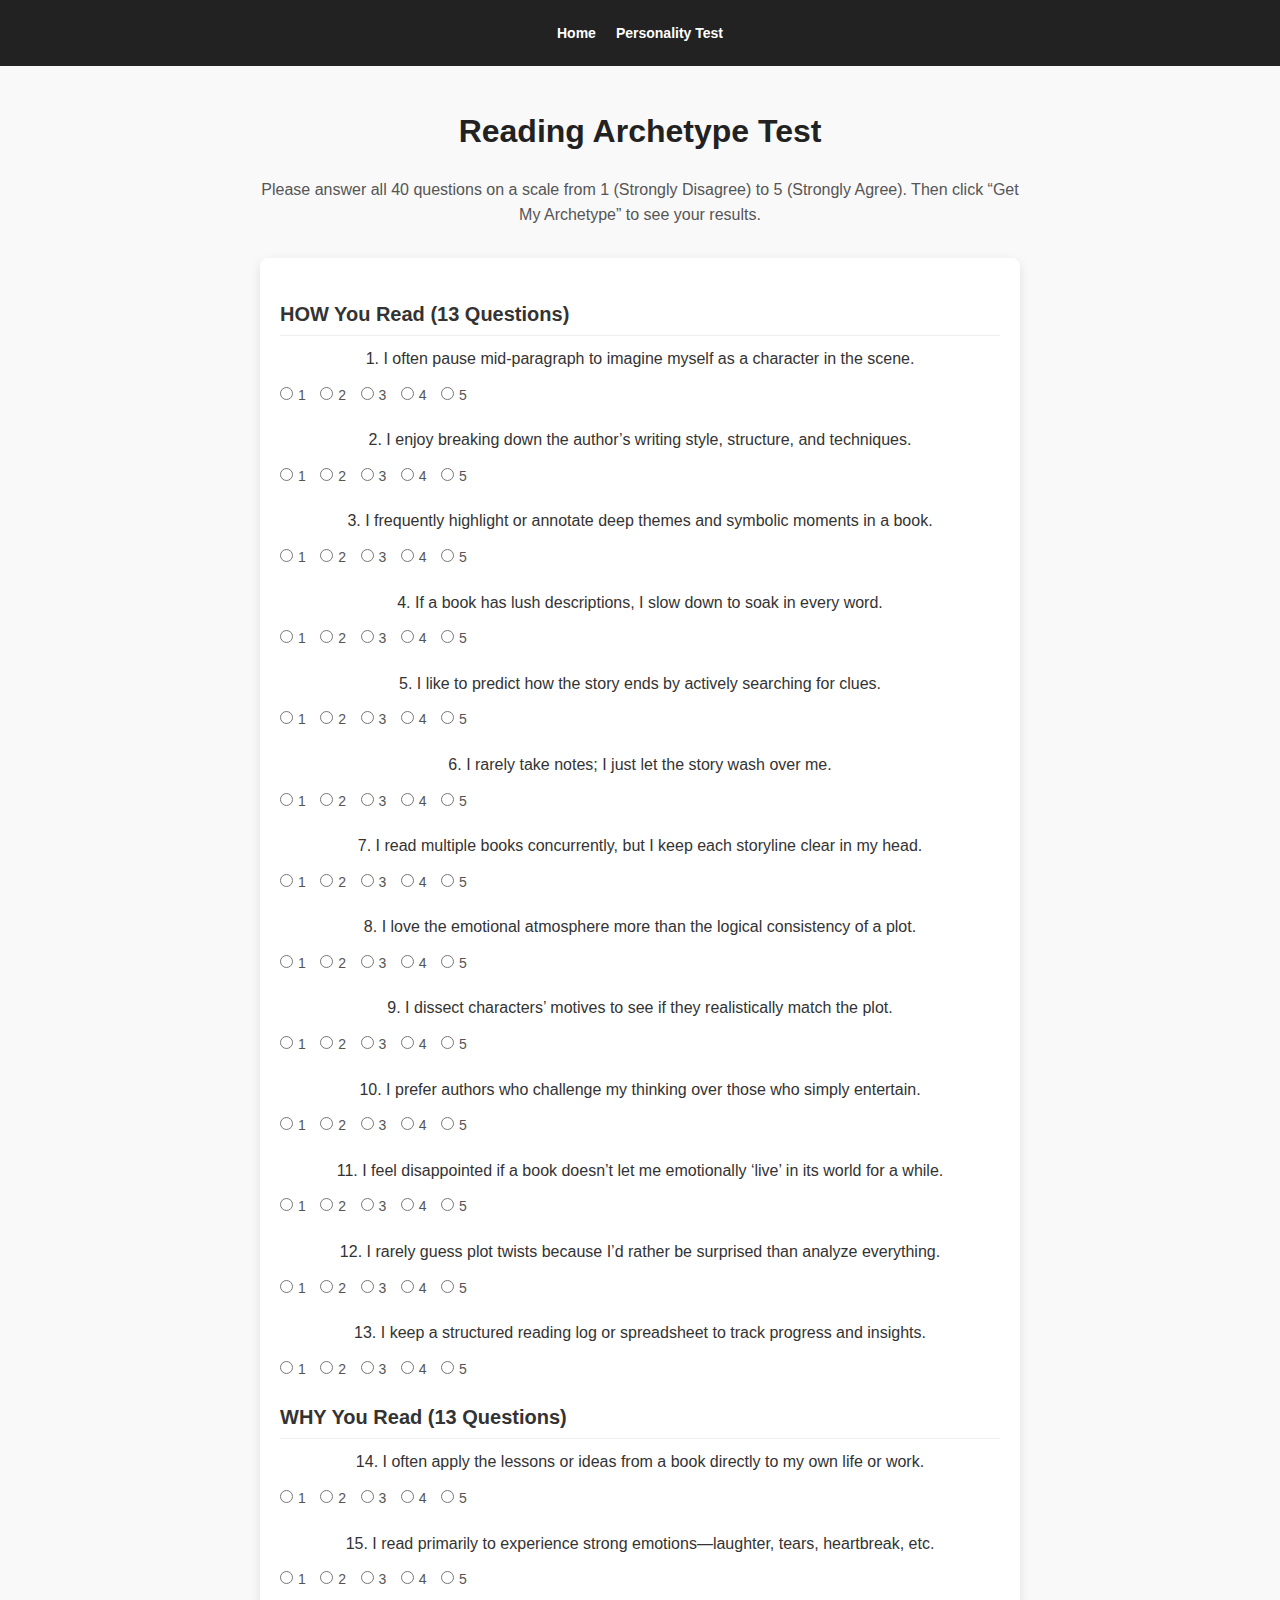
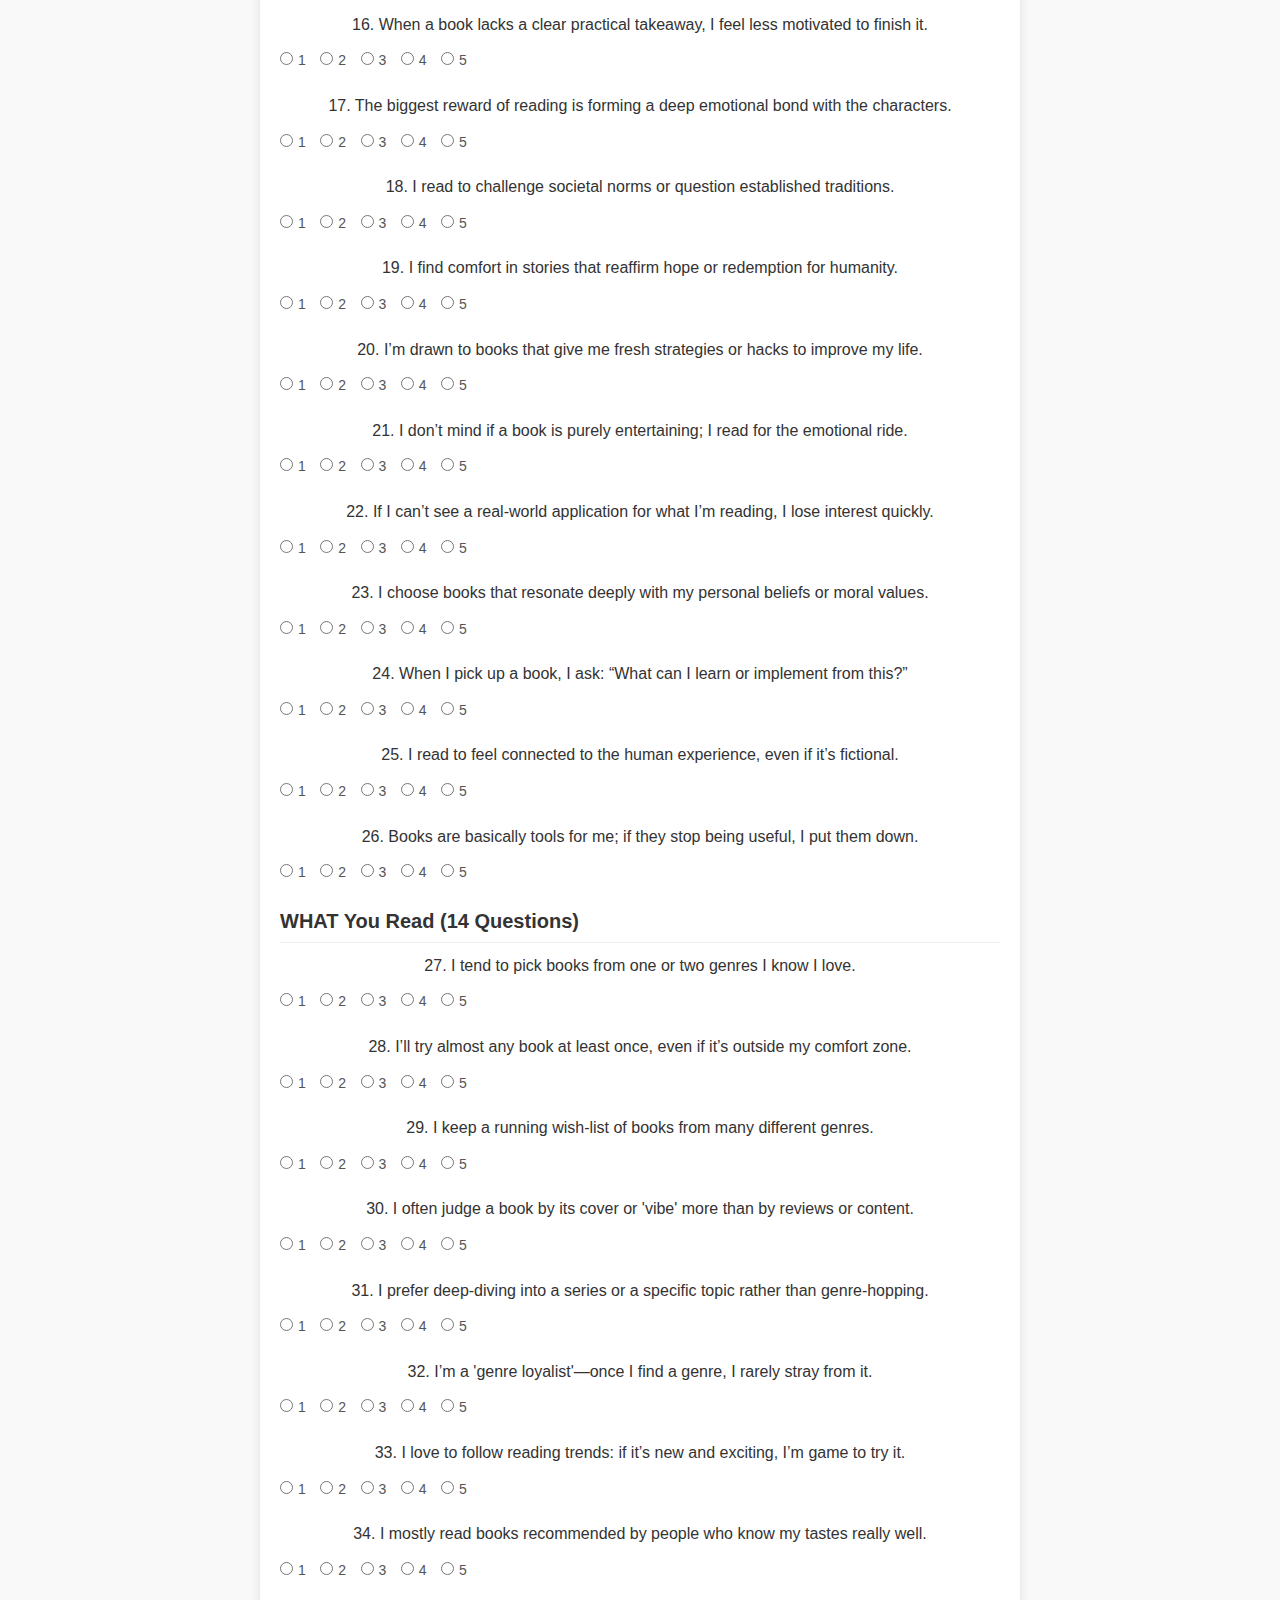
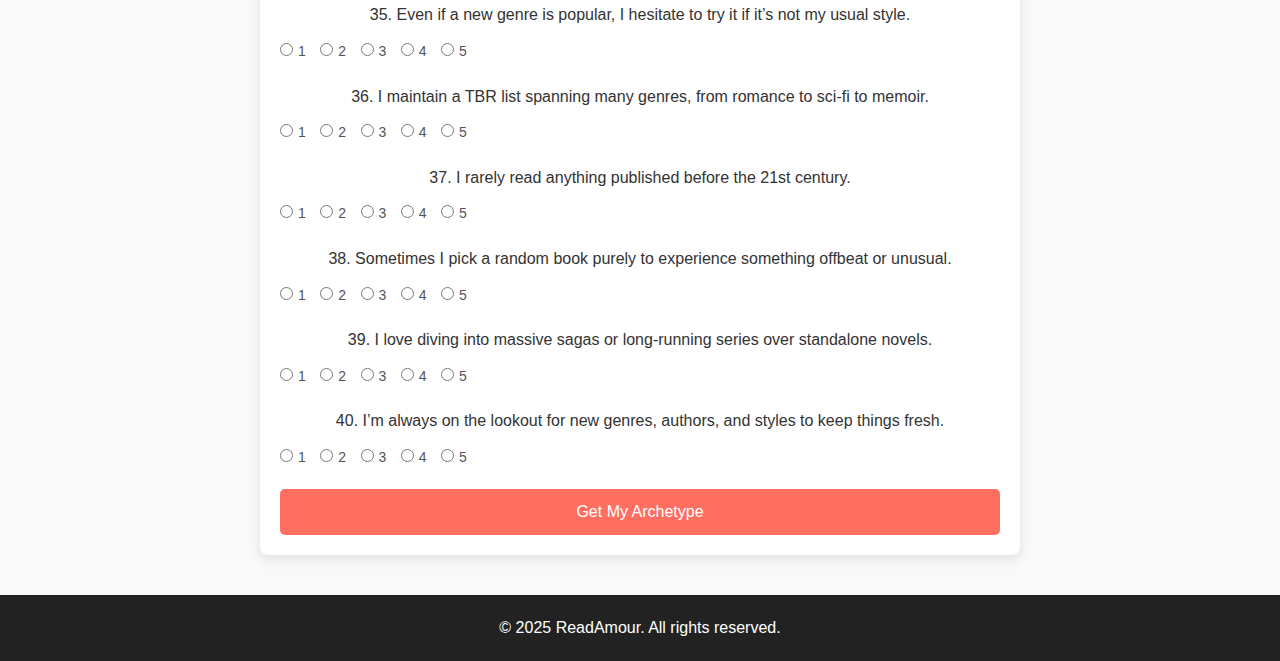
<file: test.html>
<!DOCTYPE html>
<html lang="en">
<head>
  <meta charset="UTF-8">
  <title>Reading Archetype Test - ReadAmour</title>
  
  <link rel="stylesheet" href="style.css">
</head>
<body>


  <header class="header">
    <nav>
      <ul>
        <li><a href="index.html">Home</a></li>
        <li><a href="test.html" aria-current="page">Personality Test</a></li>
      </ul>
    </nav>
  </header>

  <main class="container">
    <h1>Reading Archetype Test</h1>
    <p>Please answer all 40 questions on a scale from 1 (Strongly Disagree) to 5 (Strongly Agree). Then click “Get My Archetype” to see your results.</p>

    
    <form id="reading-archetype-test">
      <!-- ==================== HOW (H) QUESTIONS (13 total) ==================== -->
      <h2>HOW You Read (13 Questions)</h2>

      <!-- H1 -->
      <div class="question">
        <p>1. I often pause mid-paragraph to imagine myself as a character in the scene.</p>
        <label><input type="radio" name="H1" value="1" required>1</label>
        <label><input type="radio" name="H1" value="2">2</label>
        <label><input type="radio" name="H1" value="3">3</label>
        <label><input type="radio" name="H1" value="4">4</label>
        <label><input type="radio" name="H1" value="5">5</label>
      </div>

      <!-- H2 -->
      <div class="question">
        <p>2. I enjoy breaking down the author’s writing style, structure, and techniques.</p>
        <label><input type="radio" name="H2" value="1" required>1</label>
        <label><input type="radio" name="H2" value="2">2</label>
        <label><input type="radio" name="H2" value="3">3</label>
        <label><input type="radio" name="H2" value="4">4</label>
        <label><input type="radio" name="H2" value="5">5</label>
      </div>

      <!-- H3 -->
      <div class="question">
        <p>3. I frequently highlight or annotate deep themes and symbolic moments in a book.</p>
        <label><input type="radio" name="H3" value="1" required>1</label>
        <label><input type="radio" name="H3" value="2">2</label>
        <label><input type="radio" name="H3" value="3">3</label>
        <label><input type="radio" name="H3" value="4">4</label>
        <label><input type="radio" name="H3" value="5">5</label>
      </div>

      <!-- H4 -->
      <div class="question">
        <p>4. If a book has lush descriptions, I slow down to soak in every word.</p>
        <label><input type="radio" name="H4" value="1" required>1</label>
        <label><input type="radio" name="H4" value="2">2</label>
        <label><input type="radio" name="H4" value="3">3</label>
        <label><input type="radio" name="H4" value="4">4</label>
        <label><input type="radio" name="H4" value="5">5</label>
      </div>

      <!-- H5 -->
      <div class="question">
        <p>5. I like to predict how the story ends by actively searching for clues.</p>
        <label><input type="radio" name="H5" value="1" required>1</label>
        <label><input type="radio" name="H5" value="2">2</label>
        <label><input type="radio" name="H5" value="3">3</label>
        <label><input type="radio" name="H5" value="4">4</label>
        <label><input type="radio" name="H5" value="5">5</label>
      </div>

      <!-- H6 -->
      <div class="question">
        <p>6. I rarely take notes; I just let the story wash over me.</p>
        <label><input type="radio" name="H6" value="1" required>1</label>
        <label><input type="radio" name="H6" value="2">2</label>
        <label><input type="radio" name="H6" value="3">3</label>
        <label><input type="radio" name="H6" value="4">4</label>
        <label><input type="radio" name="H6" value="5">5</label>
      </div>

      <!-- H7 -->
      <div class="question">
        <p>7. I read multiple books concurrently, but I keep each storyline clear in my head.</p>
        <label><input type="radio" name="H7" value="1" required>1</label>
        <label><input type="radio" name="H7" value="2">2</label>
        <label><input type="radio" name="H7" value="3">3</label>
        <label><input type="radio" name="H7" value="4">4</label>
        <label><input type="radio" name="H7" value="5">5</label>
      </div>

      <!-- H8 -->
      <div class="question">
        <p>8. I love the emotional atmosphere more than the logical consistency of a plot.</p>
        <label><input type="radio" name="H8" value="1" required>1</label>
        <label><input type="radio" name="H8" value="2">2</label>
        <label><input type="radio" name="H8" value="3">3</label>
        <label><input type="radio" name="H8" value="4">4</label>
        <label><input type="radio" name="H8" value="5">5</label>
      </div>

      <!-- H9 -->
      <div class="question">
        <p>9. I dissect characters’ motives to see if they realistically match the plot.</p>
        <label><input type="radio" name="H9" value="1" required>1</label>
        <label><input type="radio" name="H9" value="2">2</label>
        <label><input type="radio" name="H9" value="3">3</label>
        <label><input type="radio" name="H9" value="4">4</label>
        <label><input type="radio" name="H9" value="5">5</label>
      </div>

      <!-- H10 -->
      <div class="question">
        <p>10. I prefer authors who challenge my thinking over those who simply entertain.</p>
        <label><input type="radio" name="H10" value="1" required>1</label>
        <label><input type="radio" name="H10" value="2">2</label>
        <label><input type="radio" name="H10" value="3">3</label>
        <label><input type="radio" name="H10" value="4">4</label>
        <label><input type="radio" name="H10" value="5">5</label>
      </div>

      <!-- H11 -->
      <div class="question">
        <p>11. I feel disappointed if a book doesn’t let me emotionally ‘live’ in its world for a while.</p>
        <label><input type="radio" name="H11" value="1" required>1</label>
        <label><input type="radio" name="H11" value="2">2</label>
        <label><input type="radio" name="H11" value="3">3</label>
        <label><input type="radio" name="H11" value="4">4</label>
        <label><input type="radio" name="H11" value="5">5</label>
      </div>

      <!-- H12 -->
      <div class="question">
        <p>12. I rarely guess plot twists because I’d rather be surprised than analyze everything.</p>
        <label><input type="radio" name="H12" value="1" required>1</label>
        <label><input type="radio" name="H12" value="2">2</label>
        <label><input type="radio" name="H12" value="3">3</label>
        <label><input type="radio" name="H12" value="4">4</label>
        <label><input type="radio" name="H12" value="5">5</label>
      </div>

      <!-- H13 -->
      <div class="question">
        <p>13. I keep a structured reading log or spreadsheet to track progress and insights.</p>
        <label><input type="radio" name="H13" value="1" required>1</label>
        <label><input type="radio" name="H13" value="2">2</label>
        <label><input type="radio" name="H13" value="3">3</label>
        <label><input type="radio" name="H13" value="4">4</label>
        <label><input type="radio" name="H13" value="5">5</label>
      </div>

      <!-- ==================== WHY (Y) QUESTIONS (13 total) ==================== -->
      <h2>WHY You Read (13 Questions)</h2>

      <!-- Y1 -->
      <div class="question">
        <p>14. I often apply the lessons or ideas from a book directly to my own life or work.</p>
        <label><input type="radio" name="Y1" value="1" required>1</label>
        <label><input type="radio" name="Y1" value="2">2</label>
        <label><input type="radio" name="Y1" value="3">3</label>
        <label><input type="radio" name="Y1" value="4">4</label>
        <label><input type="radio" name="Y1" value="5">5</label>
      </div>

      <!-- Y2 -->
      <div class="question">
        <p>15. I read primarily to experience strong emotions—laughter, tears, heartbreak, etc.</p>
        <label><input type="radio" name="Y2" value="1" required>1</label>
        <label><input type="radio" name="Y2" value="2">2</label>
        <label><input type="radio" name="Y2" value="3">3</label>
        <label><input type="radio" name="Y2" value="4">4</label>
        <label><input type="radio" name="Y2" value="5">5</label>
      </div>

      <!-- Y3 -->
      <div class="question">
        <p>16. When a book lacks a clear practical takeaway, I feel less motivated to finish it.</p>
        <label><input type="radio" name="Y3" value="1" required>1</label>
        <label><input type="radio" name="Y3" value="2">2</label>
        <label><input type="radio" name="Y3" value="3">3</label>
        <label><input type="radio" name="Y3" value="4">4</label>
        <label><input type="radio" name="Y3" value="5">5</label>
      </div>

      <!-- Y4 -->
      <div class="question">
        <p>17. The biggest reward of reading is forming a deep emotional bond with the characters.</p>
        <label><input type="radio" name="Y4" value="1" required>1</label>
        <label><input type="radio" name="Y4" value="2">2</label>
        <label><input type="radio" name="Y4" value="3">3</label>
        <label><input type="radio" name="Y4" value="4">4</label>
        <label><input type="radio" name="Y4" value="5">5</label>
      </div>

      <!-- Y5 -->
      <div class="question">
        <p>18. I read to challenge societal norms or question established traditions.</p>
        <label><input type="radio" name="Y5" value="1" required>1</label>
        <label><input type="radio" name="Y5" value="2">2</label>
        <label><input type="radio" name="Y5" value="3">3</label>
        <label><input type="radio" name="Y5" value="4">4</label>
        <label><input type="radio" name="Y5" value="5">5</label>
      </div>

      <!-- Y6 -->
      <div class="question">
        <p>19. I find comfort in stories that reaffirm hope or redemption for humanity.</p>
        <label><input type="radio" name="Y6" value="1" required>1</label>
        <label><input type="radio" name="Y6" value="2">2</label>
        <label><input type="radio" name="Y6" value="3">3</label>
        <label><input type="radio" name="Y6" value="4">4</label>
        <label><input type="radio" name="Y6" value="5">5</label>
      </div>

      <!-- Y7 -->
      <div class="question">
        <p>20. I’m drawn to books that give me fresh strategies or hacks to improve my life.</p>
        <label><input type="radio" name="Y7" value="1" required>1</label>
        <label><input type="radio" name="Y7" value="2">2</label>
        <label><input type="radio" name="Y7" value="3">3</label>
        <label><input type="radio" name="Y7" value="4">4</label>
        <label><input type="radio" name="Y7" value="5">5</label>
      </div>

      <!-- Y8 -->
      <div class="question">
        <p>21. I don’t mind if a book is purely entertaining; I read for the emotional ride.</p>
        <label><input type="radio" name="Y8" value="1" required>1</label>
        <label><input type="radio" name="Y8" value="2">2</label>
        <label><input type="radio" name="Y8" value="3">3</label>
        <label><input type="radio" name="Y8" value="4">4</label>
        <label><input type="radio" name="Y8" value="5">5</label>
      </div>

      <!-- Y9 -->
      <div class="question">
        <p>22. If I can’t see a real-world application for what I’m reading, I lose interest quickly.</p>
        <label><input type="radio" name="Y9" value="1" required>1</label>
        <label><input type="radio" name="Y9" value="2">2</label>
        <label><input type="radio" name="Y9" value="3">3</label>
        <label><input type="radio" name="Y9" value="4">4</label>
        <label><input type="radio" name="Y9" value="5">5</label>
      </div>

      <!-- Y10 -->
      <div class="question">
        <p>23. I choose books that resonate deeply with my personal beliefs or moral values.</p>
        <label><input type="radio" name="Y10" value="1" required>1</label>
        <label><input type="radio" name="Y10" value="2">2</label>
        <label><input type="radio" name="Y10" value="3">3</label>
        <label><input type="radio" name="Y10" value="4">4</label>
        <label><input type="radio" name="Y10" value="5">5</label>
      </div>

      <!-- Y11 -->
      <div class="question">
        <p>24. When I pick up a book, I ask: “What can I learn or implement from this?”</p>
        <label><input type="radio" name="Y11" value="1" required>1</label>
        <label><input type="radio" name="Y11" value="2">2</label>
        <label><input type="radio" name="Y11" value="3">3</label>
        <label><input type="radio" name="Y11" value="4">4</label>
        <label><input type="radio" name="Y11" value="5">5</label>
      </div>

      <!-- Y12 -->
      <div class="question">
        <p>25. I read to feel connected to the human experience, even if it’s fictional.</p>
        <label><input type="radio" name="Y12" value="1" required>1</label>
        <label><input type="radio" name="Y12" value="2">2</label>
        <label><input type="radio" name="Y12" value="3">3</label>
        <label><input type="radio" name="Y12" value="4">4</label>
        <label><input type="radio" name="Y12" value="5">5</label>
      </div>

      <!-- Y13 -->
      <div class="question">
        <p>26. Books are basically tools for me; if they stop being useful, I put them down.</p>
        <label><input type="radio" name="Y13" value="1" required>1</label>
        <label><input type="radio" name="Y13" value="2">2</label>
        <label><input type="radio" name="Y13" value="3">3</label>
        <label><input type="radio" name="Y13" value="4">4</label>
        <label><input type="radio" name="Y13" value="5">5</label>
      </div>

      <!-- ==================== WHAT (W) QUESTIONS (14 total) ==================== -->
      <h2>WHAT You Read (14 Questions)</h2>

      <!-- W1 -->
      <div class="question">
        <p>27. I tend to pick books from one or two genres I know I love.</p>
        <label><input type="radio" name="W1" value="1" required>1</label>
        <label><input type="radio" name="W1" value="2">2</label>
        <label><input type="radio" name="W1" value="3">3</label>
        <label><input type="radio" name="W1" value="4">4</label>
        <label><input type="radio" name="W1" value="5">5</label>
      </div>

      <!-- W2 -->
      <div class="question">
        <p>28. I’ll try almost any book at least once, even if it’s outside my comfort zone.</p>
        <label><input type="radio" name="W2" value="1" required>1</label>
        <label><input type="radio" name="W2" value="2">2</label>
        <label><input type="radio" name="W2" value="3">3</label>
        <label><input type="radio" name="W2" value="4">4</label>
        <label><input type="radio" name="W2" value="5">5</label>
      </div>

      <!-- W3 -->
      <div class="question">
        <p>29. I keep a running wish-list of books from many different genres.</p>
        <label><input type="radio" name="W3" value="1" required>1</label>
        <label><input type="radio" name="W3" value="2">2</label>
        <label><input type="radio" name="W3" value="3">3</label>
        <label><input type="radio" name="W3" value="4">4</label>
        <label><input type="radio" name="W3" value="5">5</label>
      </div>

      <!-- W4 -->
      <div class="question">
        <p>30. I often judge a book by its cover or 'vibe' more than by reviews or content.</p>
        <label><input type="radio" name="W4" value="1" required>1</label>
        <label><input type="radio" name="W4" value="2">2</label>
        <label><input type="radio" name="W4" value="3">3</label>
        <label><input type="radio" name="W4" value="4">4</label>
        <label><input type="radio" name="W4" value="5">5</label>
      </div>

      <!-- W5 -->
      <div class="question">
        <p>31. I prefer deep-diving into a series or a specific topic rather than genre-hopping.</p>
        <label><input type="radio" name="W5" value="1" required>1</label>
        <label><input type="radio" name="W5" value="2">2</label>
        <label><input type="radio" name="W5" value="3">3</label>
        <label><input type="radio" name="W5" value="4">4</label>
        <label><input type="radio" name="W5" value="5">5</label>
      </div>

      <!-- W6 -->
      <div class="question">
        <p>32. I’m a 'genre loyalist'—once I find a genre, I rarely stray from it.</p>
        <label><input type="radio" name="W6" value="1" required>1</label>
        <label><input type="radio" name="W6" value="2">2</label>
        <label><input type="radio" name="W6" value="3">3</label>
        <label><input type="radio" name="W6" value="4">4</label>
        <label><input type="radio" name="W6" value="5">5</label>
      </div>

      <!-- W7 -->
      <div class="question">
        <p>33. I love to follow reading trends: if it’s new and exciting, I’m game to try it.</p>
        <label><input type="radio" name="W7" value="1" required>1</label>
        <label><input type="radio" name="W7" value="2">2</label>
        <label><input type="radio" name="W7" value="3">3</label>
        <label><input type="radio" name="W7" value="4">4</label>
        <label><input type="radio" name="W7" value="5">5</label>
      </div>

      <!-- W8 -->
      <div class="question">
        <p>34. I mostly read books recommended by people who know my tastes really well.</p>
        <label><input type="radio" name="W8" value="1" required>1</label>
        <label><input type="radio" name="W8" value="2">2</label>
        <label><input type="radio" name="W8" value="3">3</label>
        <label><input type="radio" name="W8" value="4">4</label>
        <label><input type="radio" name="W8" value="5">5</label>
      </div>

      <!-- W9 -->
      <div class="question">
        <p>35. Even if a new genre is popular, I hesitate to try it if it’s not my usual style.</p>
        <label><input type="radio" name="W9" value="1" required>1</label>
        <label><input type="radio" name="W9" value="2">2</label>
        <label><input type="radio" name="W9" value="3">3</label>
        <label><input type="radio" name="W9" value="4">4</label>
        <label><input type="radio" name="W9" value="5">5</label>
      </div>

      <!-- W10 -->
      <div class="question">
        <p>36. I maintain a TBR list spanning many genres, from romance to sci-fi to memoir.</p>
        <label><input type="radio" name="W10" value="1" required>1</label>
        <label><input type="radio" name="W10" value="2">2</label>
        <label><input type="radio" name="W10" value="3">3</label>
        <label><input type="radio" name="W10" value="4">4</label>
        <label><input type="radio" name="W10" value="5">5</label>
      </div>

      <!-- W11 -->
      <div class="question">
        <p>37. I rarely read anything published before the 21st century.</p>
        <label><input type="radio" name="W11" value="1" required>1</label>
        <label><input type="radio" name="W11" value="2">2</label>
        <label><input type="radio" name="W11" value="3">3</label>
        <label><input type="radio" name="W11" value="4">4</label>
        <label><input type="radio" name="W11" value="5">5</label>
      </div>

      <!-- W12 -->
      <div class="question">
        <p>38. Sometimes I pick a random book purely to experience something offbeat or unusual.</p>
        <label><input type="radio" name="W12" value="1" required>1</label>
        <label><input type="radio" name="W12" value="2">2</label>
        <label><input type="radio" name="W12" value="3">3</label>
        <label><input type="radio" name="W12" value="4">4</label>
        <label><input type="radio" name="W12" value="5">5</label>
      </div>

      <!-- W13 -->
      <div class="question">
        <p>39. I love diving into massive sagas or long-running series over standalone novels.</p>
        <label><input type="radio" name="W13" value="1" required>1</label>
        <label><input type="radio" name="W13" value="2">2</label>
        <label><input type="radio" name="W13" value="3">3</label>
        <label><input type="radio" name="W13" value="4">4</label>
        <label><input type="radio" name="W13" value="5">5</label>
      </div>

      <!-- W14 -->
      <div class="question">
        <p>40. I’m always on the lookout for new genres, authors, and styles to keep things fresh.</p>
        <label><input type="radio" name="W14" value="1" required>1</label>
        <label><input type="radio" name="W14" value="2">2</label>
        <label><input type="radio" name="W14" value="3">3</label>
        <label><input type="radio" name="W14" value="4">4</label>
        <label><input type="radio" name="W14" value="5">5</label>
      </div>

      <!-- Submit Button -->
      <button type="submit" class="btn-primary" style="margin-top: 20px;">
        Get My Archetype
      </button>
    </form>
  </main>

  
  <footer class="footer" style="text-align: center; margin-top: 40px;">
    <p>&copy; 2025 ReadAmour. All rights reserved.</p>
  </footer>
  <script src="script.js"></script>
</body>
</html>
</file>
<file: style.css>
/* General Reset */
* {
    margin: 0;
    padding: 0;
    box-sizing: border-box;
}

body {
    font-family: 'Arial', sans-serif;
    line-height: 1.6;
    color: #333;
    background-color: #f9f9f9;
}

.container {
    max-width: 1200px;
    margin: 0 auto;
    padding: 0 20px;
}

/* Header */
.header {
    background: #222;
    color: #fff;
    padding: 20px 0;
}

.header .logo {
    font-size: 24px;
    font-weight: bold;
    text-transform: uppercase;
}

.nav ul {
    list-style: none;
    display: flex;
    justify-content: flex-end;
    gap: 20px;
}

.nav a {
    color: #fff;
    text-decoration: none;
    font-weight: bold;
    font-size: 14px;
    transition: color 0.3s;
}

.nav a:hover {
    color: #ff6f61;
}

/* Hero Section */
.hero {
    text-align: center;
    background: url('your-hero-image.jpg') no-repeat center/cover;
    color: #fff;
    padding: 100px 20px;
}

.hero h2 {
    font-size: 48px;
    margin-bottom: 20px;
}

.hero p {
    font-size: 18px;
    margin-bottom: 40px;
}

.hero .btn-primary {
    padding: 10px 30px;
    font-size: 16px;
    background: #ff6f61;
    color: #fff;
    border: none;
    border-radius: 5px;
    cursor: pointer;
    transition: background 0.3s;
}

.hero .btn-primary:hover {
    background: #e85b50;
}

/* Features Section */
.features {
    padding: 60px 20px;
    background: #fff;
}

.features h2 {
    text-align: center;
    margin-bottom: 40px;
}

.feature-list {
    display: flex;
    gap: 20px;
    justify-content: space-around;
}

.feature-item {
    background: #f9f9f9;
    padding: 20px;
    border-radius: 8px;
    box-shadow: 0 4px 8px rgba(0, 0, 0, 0.1);
    text-align: center;
    flex: 1;
}

.feature-item h3 {
    margin-bottom: 10px;
    font-size: 18px;
}

.feature-item p {
    font-size: 14px;
}

/* About Section */
.about {
    padding: 60px 20px;
    background: #e8f5e9;
}

.about h2 {
    text-align: center;
    margin-bottom: 20px;
}

.about p {
    max-width: 800px;
    margin: 0 auto;
    text-align: center;
    font-size: 16px;
}

/* Join Section */
.join {
    padding: 60px 20px;
    background: #fff;
    text-align: center;
}

.join h2 {
    margin-bottom: 20px;
}

.join-form {
    margin-top: 20px;
}

.join-form input {
    padding: 10px;
    font-size: 16px;
    width: 300px;
    max-width: 90%;
    border: 1px solid #ccc;
    border-radius: 5px;
    margin-right: 10px;
}

.join-form .btn-primary {
    padding: 10px 20px;
    font-size: 16px;
    background: #ff6f61;
    color: #fff;
    border: none;
    border-radius: 5px;
    cursor: pointer;
}

.join-form .btn-primary:hover {
    background: #e85b50;
}

/* Footer */
.footer {
    text-align: center;
    padding: 20px 0;
    background: #222;
    color: #fff;
    margin-top: 40px;
}

/* Adding Book Images */
.feature-item:before,
.hero:after {
    content: '';
    display: block;
    background-size: cover;
    height: 150px;
    width: 100%;
    margin-bottom: 20px;
    border-radius: 8px;
    box-shadow: 0 4px 8px rgba(0, 0, 0, 0.1);
}

/* Replace 'book-image.jpg' with your image URLs */
.hero {
    background: url('images/hero-image.jpg') no-repeat center/cover;
}

.feature-item:nth-child(1):before {
    background: url('images/book-image-1.jpg') no-repeat center/cover;
}

.feature-item:nth-child(2):before {
    background: url('images/book-image-2.jpg') no-repeat center/cover;
}

.feature-item:nth-child(3):before {
    background: url('images/book-image-3.jpg') no-repeat center/cover;
}

/* ==================== General Reset ==================== */
* {
    margin: 0;
    padding: 0;
    box-sizing: border-box;
}

body {
    font-family: 'Arial', sans-serif;
    line-height: 1.6;
    color: #333;
    background-color: #f9f9f9;
}

/* ==================== Header/Nav (Optional) ==================== */
.header {
    background: #222;
    color: #fff;
    padding: 20px 0;
}

.header nav ul {
    list-style: none;
    display: flex;
    justify-content: center;
    gap: 20px;
}

.header nav a {
    color: #fff;
    text-decoration: none;
    font-weight: bold;
    font-size: 14px;
    transition: color 0.3s;
}

.header nav a:hover {
    color: #ff6f61;
}

/* ==================== Container/Main ==================== */
.container {
    max-width: 800px;
    margin: 40px auto;
    padding: 0 20px;
}

.container h1 {
    text-align: center;
    margin-bottom: 20px;
    font-size: 32px;
    color: #222;
}

.container p {
    text-align: center;
    margin-bottom: 30px;
    color: #555;
}

/* ==================== Form Styling ==================== */
form#reading-archetype-test {
    background: #fff;
    padding: 20px;
    border-radius: 8px;
    box-shadow: 0 4px 12px rgba(0, 0, 0, 0.1);
}

/* Headings for each section (HOW, WHY, WHAT) */
form#reading-archetype-test h2 {
    font-size: 20px;
    margin: 20px 0 10px 0;
    color: #333;
    border-bottom: 1px solid #eee;
    padding-bottom: 5px;
}

/* ==================== Individual Questions ==================== */
.question {
    margin-bottom: 20px;
}

.question p {
    margin-bottom: 10px;
    font-size: 16px;
    color: #333;
}

/* Labels for radio buttons */
.question label {
    margin-right: 10px;
    font-size: 14px;
    color: #555;
    cursor: pointer;
}

/* Radio Buttons */
.question input[type="radio"] {
    margin-right: 5px;
    accent-color: #ff6f61; /* Modern browsers: sets the color of the radio when checked */
    cursor: pointer;
}

/* Make sure required fields highlight if missed */
:required:invalid {
    outline: none;
}

/* ==================== Submit Button ==================== */
.btn-primary {
    display: block;
    width: 100%;
    text-align: center;
    padding: 14px 0;
    font-size: 16px;
    background: #ff6f61;
    color: #fff;
    border: none;
    border-radius: 5px;
    cursor: pointer;
    transition: background 0.3s;
}

.btn-primary:hover {
    background: #e85b50;
}

/* ==================== Footer ==================== */
.footer {
    text-align: center;
    padding: 20px 0;
    background: #222;
    color: #fff;
    margin-top: 40px;
}
</file>
